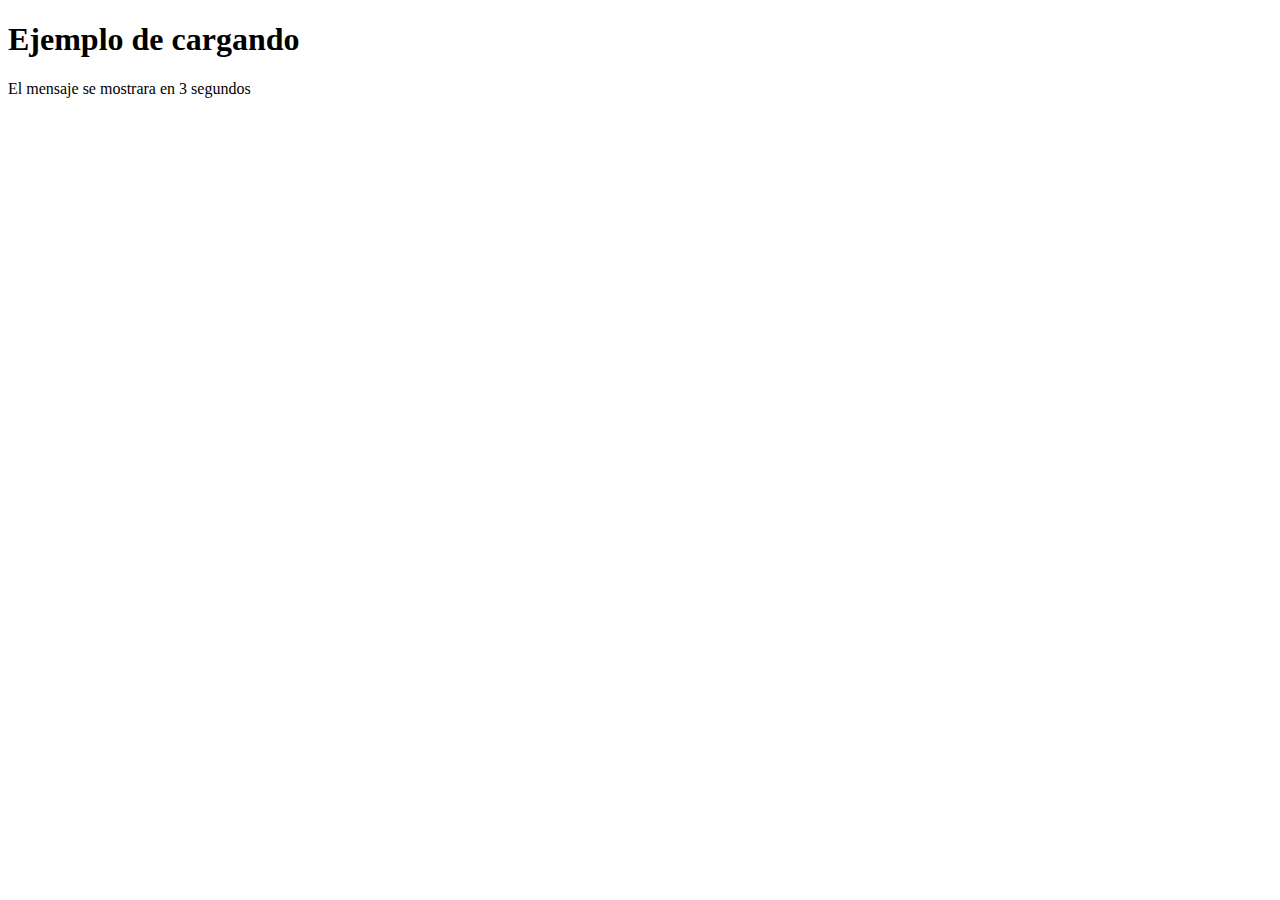
<file: cargando/index.html>
<!DOCTYPE html>
<html>
    <head>
        <title>Cargando</title>
    </head>
    <body>
        <h1>Ejemplo de cargando</h1>
        <p>El mensaje se mostrara en 3 segundos</p>
        <div id="mensaje"></div>

        <script src="index.js"></script>
    </body>
</html>
</file>
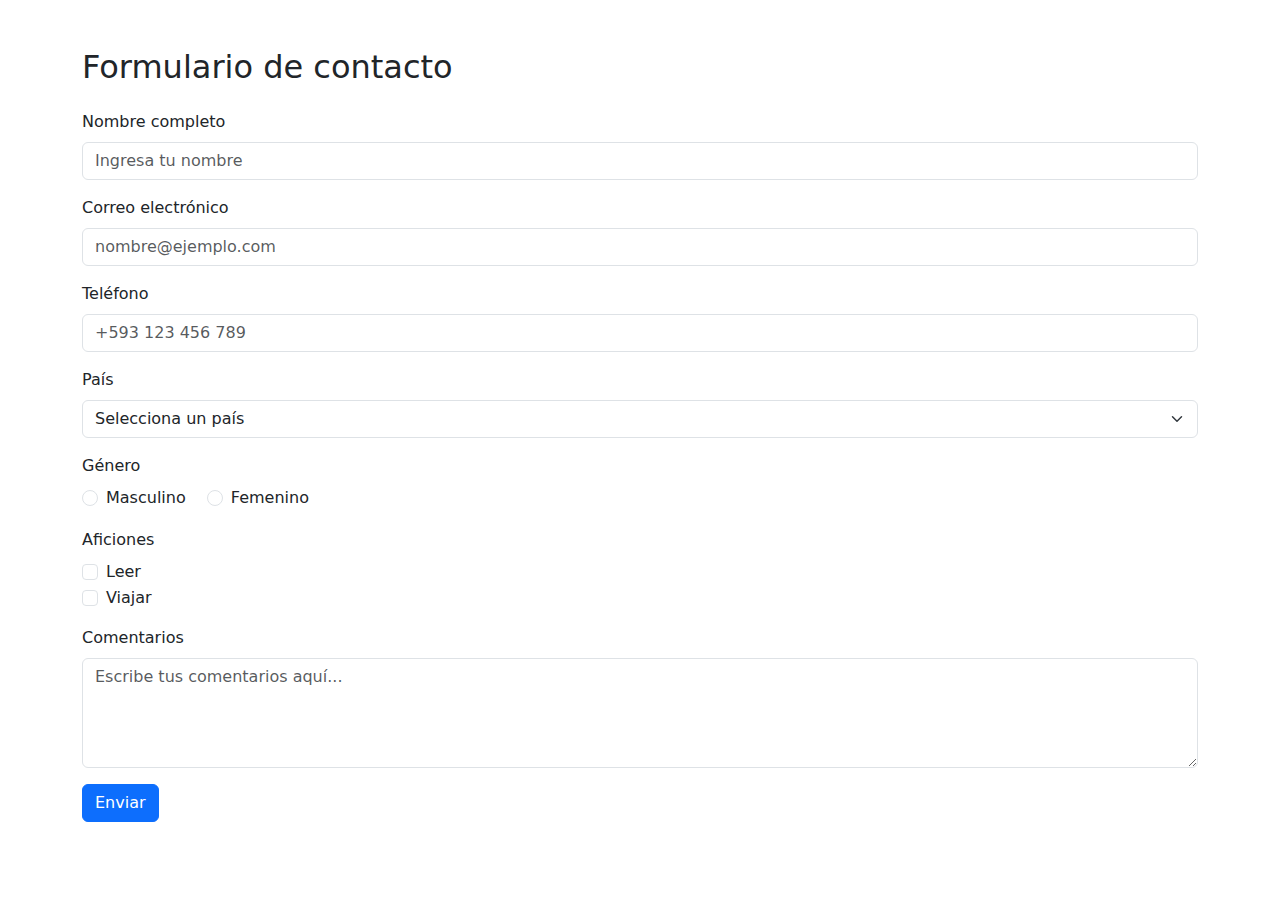
<file: formulario/index.html>
<!DOCTYPE html>
<html>
    <head>
        <title>Formulario</title>
        <link rel="stylesheet" href="https://cdn.jsdelivr.net/npm/bootstrap@5.3.7/dist/css/bootstrap.min.css">
    </head>
    <body>
        <div class="container my-5">
            <h2 class="mb-4">Formulario de contacto</h2>
            <span id="mensaje-exitoso" class="text-success"></span>
            <form id="formulario">
                <!-- Nombre -->
                <div class="mb-3">
                <label for="nombre" class="form-label">Nombre completo</label>
                <input type="text" class="form-control" id="nombre" placeholder="Ingresa tu nombre">
                </div>

                <!-- Correo electrónico -->
                <div class="mb-3">
                <label for="correo" class="form-label">Correo electrónico</label>
                <input type="text" class="form-control" id="correo" placeholder="nombre@ejemplo.com">
                </div>

                <!-- Teléfono -->
                <div class="mb-3">
                <label for="telefono" class="form-label">Teléfono</label>
                <input type="tel" class="form-control" id="telefono" placeholder="+593 123 456 789">
                </div>

                <!-- Selección de país -->
                <div class="mb-3">
                <label for="pais" class="form-label">País</label>
                <select class="form-select" id="pais">
                    <option selected disabled>Selecciona un país</option>
                    <option value="ec">Ecuador</option>
                    <option value="pe">Perú</option>
                    <option value="co">Colombia</option>
                    <option value="mx">México</option>
                    <option value="ca">Canada</option>
                    <option value="br">Brasil</option>
                    <option value="cb">Cuba</option>
                    <option value="ar">Argentina</option>
                </select>
                </div>

                <!-- Género (radio) -->
                <div class="mb-3">
                <label class="form-label">Género</label>
                <div>
                    <div class="form-check form-check-inline">
                    <input class="form-check-input" type="radio" name="genero" id="masculino" value="masculino">
                    <label class="form-check-label" for="masculino">Masculino</label>
                    </div>
                    <div class="form-check form-check-inline">
                    <input class="form-check-input" type="radio" name="genero" id="femenino" value="femenino">
                    <label class="form-check-label" for="femenino">Femenino</label>
                    </div>
                </div>
                </div>

                <!-- Aficiones (checkbox) -->
                <div class="mb-3">
                <label class="form-label">Aficiones</label>
                <div class="form-check">
                    <input class="form-check-input" type="checkbox" id="leer" value="leer">
                    <label class="form-check-label" for="leer">Leer</label>
                </div>
                <div class="form-check">
                    <input class="form-check-input" type="checkbox" id="viajar" value="viajar">
                    <label class="form-check-label" for="viajar">Viajar</label>
                </div>
                </div>

                <!-- Comentarios (textarea) -->
                <div class="mb-3">
                <label for="comentarios" class="form-label">Comentarios</label>
                <textarea class="form-control" id="comentarios" rows="4" placeholder="Escribe tus comentarios aquí..."></textarea>
                </div>

                <!-- Botón de envío -->
                <button type="submit" id="btn-enviar" class="btn btn-primary">Enviar</button>
            </form>
            </div>

            <script src="formulario.js"></script>
    </body>
</html>
</file>
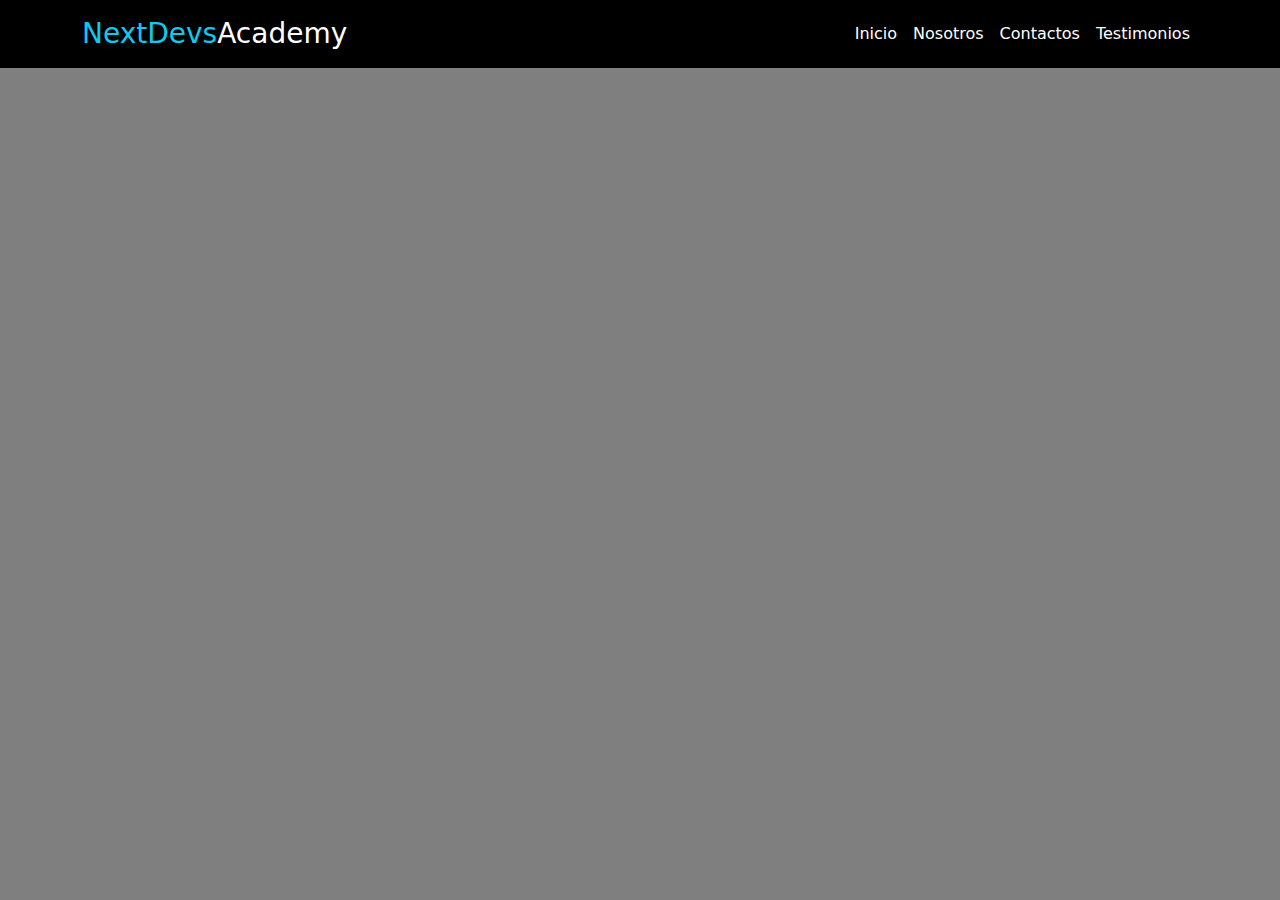
<file: landing-2/index.html>
<!DOCTYPE html>
<html>
    <head>
        <title>Landing 2</title>
        <meta name="viewport" content="width=device-width, initial-scale=1.0" />
        <link rel="stylesheet" href="landing-2.css">
        <link rel="stylesheet" href="https://cdn.jsdelivr.net/npm/bootstrap@5.3.7/dist/css/bootstrap.min.css">
    </head>
    <body>
        <nav class="navbar navbar-expand-lg bg-black fixed-top">
            <div class="container">
                <a class="nav-link text-white navbar-brand fs-3">
                    <span class="text-info">NextDevs</span>Academy
                </a>
                <button class="navbar-toggler" type="button" data-bs-toggle="collapse" data-bs-target="#navbarNav">
                    <svg xmlns="http://www.w3.org/2000/svg" width="16" height="16" fill="currentColor" class="bi bi-list text-white fs-3" viewBox="0 0 16 16">
                        <path fill-rule="evenodd" d="M2.5 12a.5.5 0 0 1 .5-.5h10a.5.5 0 0 1 0 1H3a.5.5 0 0 1-.5-.5m0-4a.5.5 0 0 1 .5-.5h10a.5.5 0 0 1 0 1H3a.5.5 0 0 1-.5-.5m0-4a.5.5 0 0 1 .5-.5h10a.5.5 0 0 1 0 1H3a.5.5 0 0 1-.5-.5"/>
                    </svg>
                </button>
                <div class="collapse navbar-collapse justify-content-end" id="navbarNav">
                    <ul class="navbar-nav opciones-navegacion">
                        <li class="nav-item">
                            <a class="nav-link text-white" href="#">Inicio</a>
                        </li>
                        <li class="nav-item">
                            <a class="nav-link text-white" href="#">Nosotros</a>
                        </li>
                        <li class="nav-item">
                            <a class="nav-link text-white" href="#">Contactos</a>
                        </li>
                        <li class="nav-item">
                            <a class="nav-link text-white" href="#">Testimonios</a>
                        </li>
                    </ul>
                </div>
            </div>
        </nav>

        <section class="hero-section">
            <div class="overlay"></div>
            <div class="hero-content">
                <h1 class="text-info">NextDevs</h1>
                <p>Lorem ipsum dolor, sit amet consectetur adipisicing elit. Obcaecati cum maxime quibusdam officia quas ipsa consequuntur repudiandae natus dolor molestiae? Soluta iste quas doloribus. Recusandae officiis molestiae aperiam dolores fugiat.</p>
                <button class="btn btn-custom">¿Deseas conocer más?</button>
            </div>
        </section>

        <script src="https://cdn.jsdelivr.net/npm/bootstrap@5.3.7/dist/js/bootstrap.bundle.min.js"></script>
        <script type="text/javascript" src="landing-2.js"></script>
    </body>
</html>
</file>
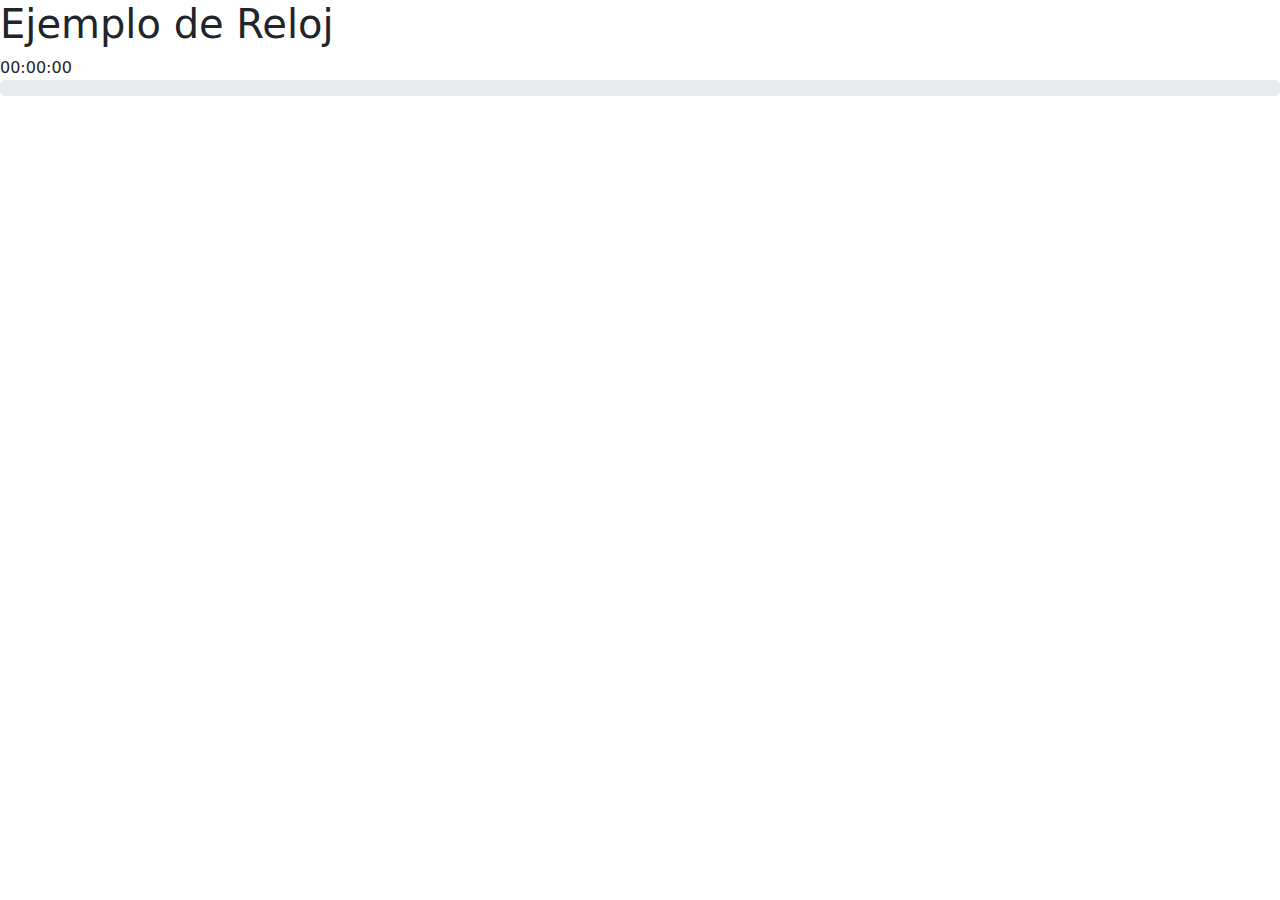
<file: reloj/index.html>
<!DOCTYPE html>
<html>
    <head>
        <title>Reloj</title>
        <link rel="stylesheet" href="https://cdn.jsdelivr.net/npm/bootstrap@5.3.7/dist/css/bootstrap.min.css">
    </head>
    <body>
        <h1>Ejemplo de Reloj</h1>
        <div id="reloj">00:00:00</div>

        <div class="progress">
            <div class="progress-bar progress-bar-striped progress-bar-animated" id="progress-bar" role="progressbar" aria-valuenow="75" aria-valuemin="0" aria-valuemax="100" style="width: 0%">
                0%
            </div>
        </div>

        <script src="index.js"></script>
    </body>
</html>
</file>
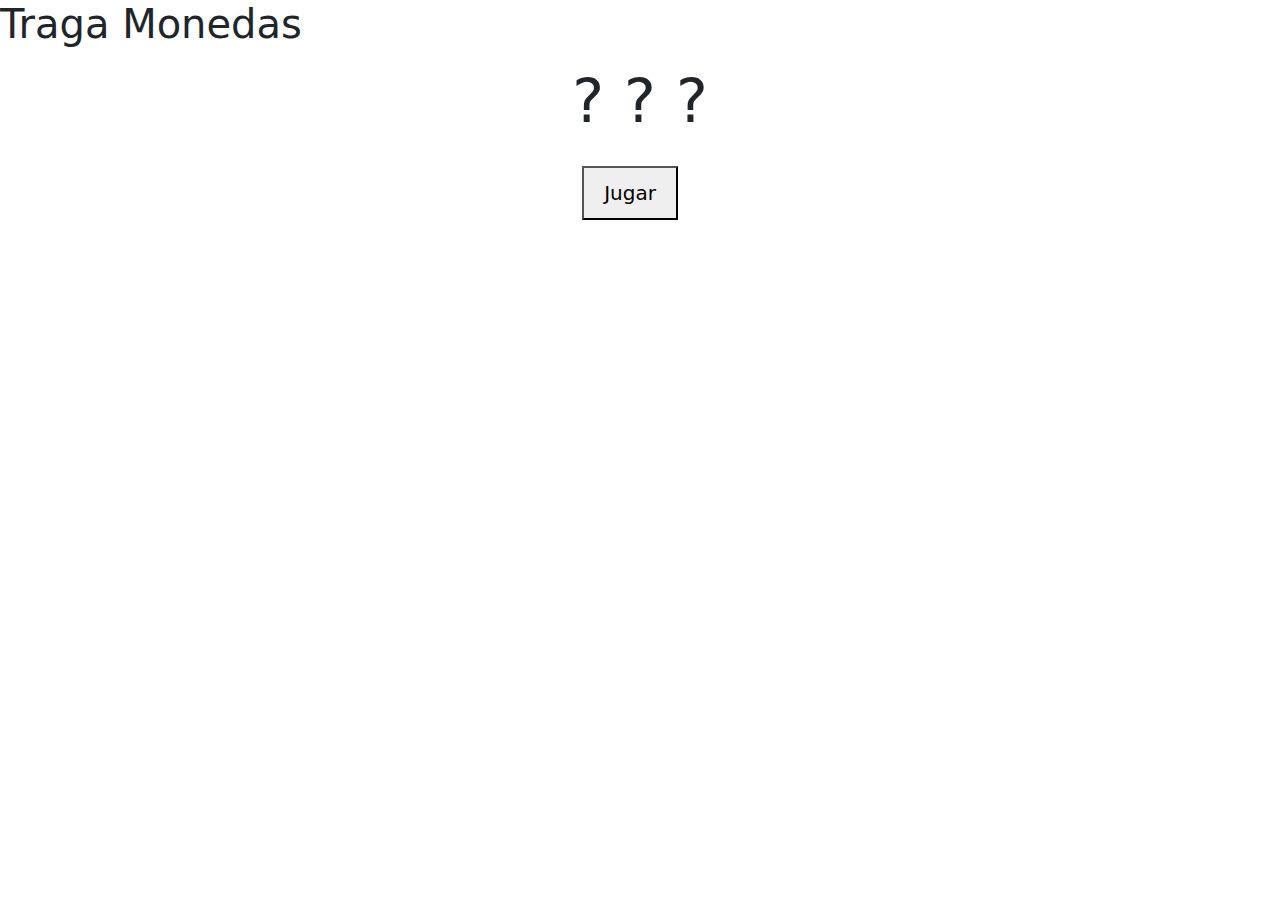
<file: tragamonedas/index.html>
<!DOCTYPE html>
<html>
    <head>
        <title>Traga Monedas</title>
        <link rel="stylesheet" href="index.css">
        <link rel="stylesheet" href="https://cdn.jsdelivr.net/npm/bootstrap@5.3.7/dist/css/bootstrap.min.css">
        <meta charset="UTF-8">
    </head>
    <body>
        <h1>Traga Monedas</h1>

        <div class="container">
            <span id="emoji1">?</span>
            <span id="emoji2">?</span>
            <span id="emoji3">?</span>
        </div>

        <div class="container">
            <button id="comenzar-juego">Jugar</button>
            <div id="message"></div>
        </div>

        <script src="index.js"></script>
    </body>
</html>
</file>
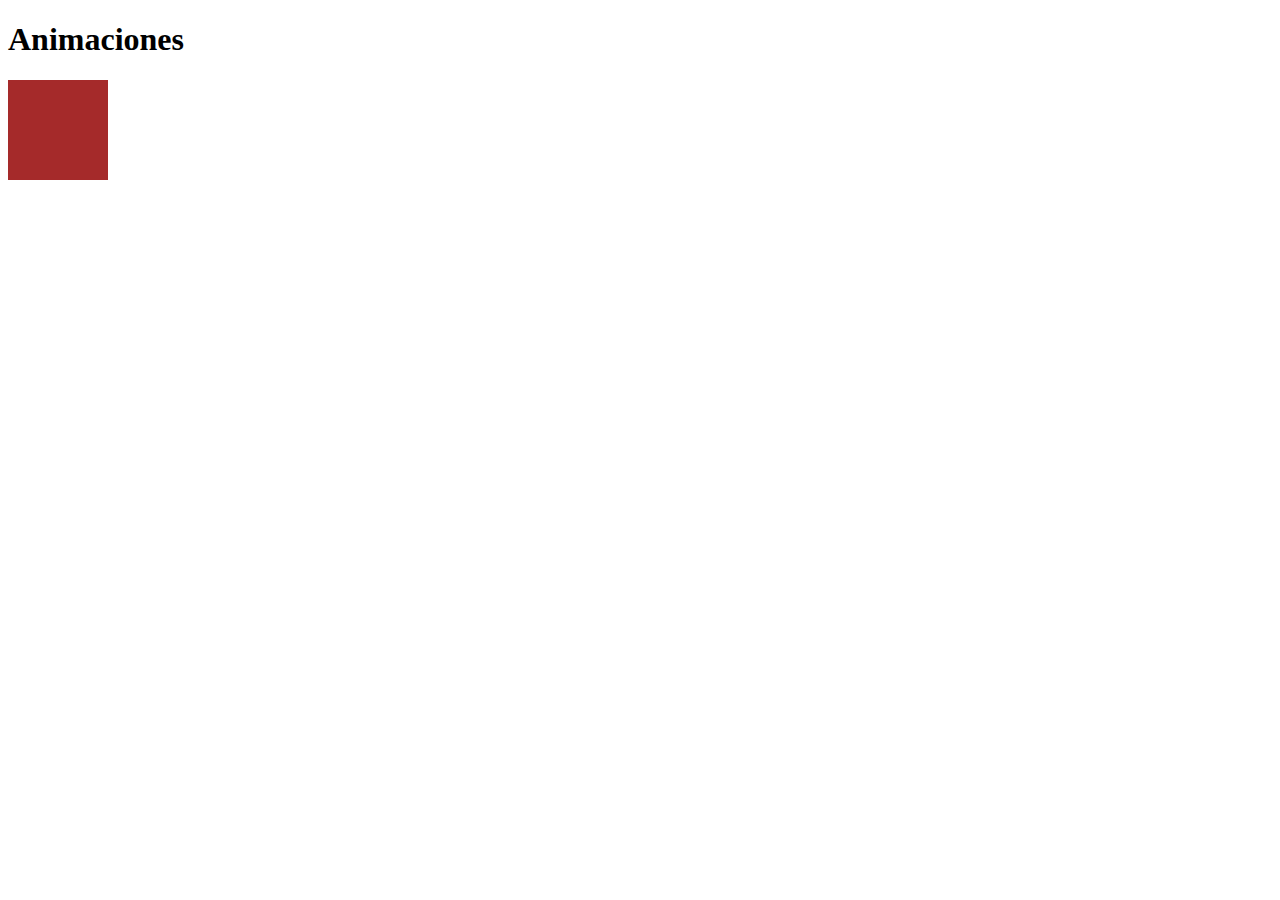
<file: animacion.html>
<!DOCTYPE html>
<html>
    <head>
        <title>Mi primera animacion</title>
        <link rel="stylesheet" href="animacion.css">
    </head>

    <body>
        <h1>Animaciones</h1>

        <div class="caja-animada"></div>

        <div class="banner-animado"></div>
    </body>
</html>
</file>
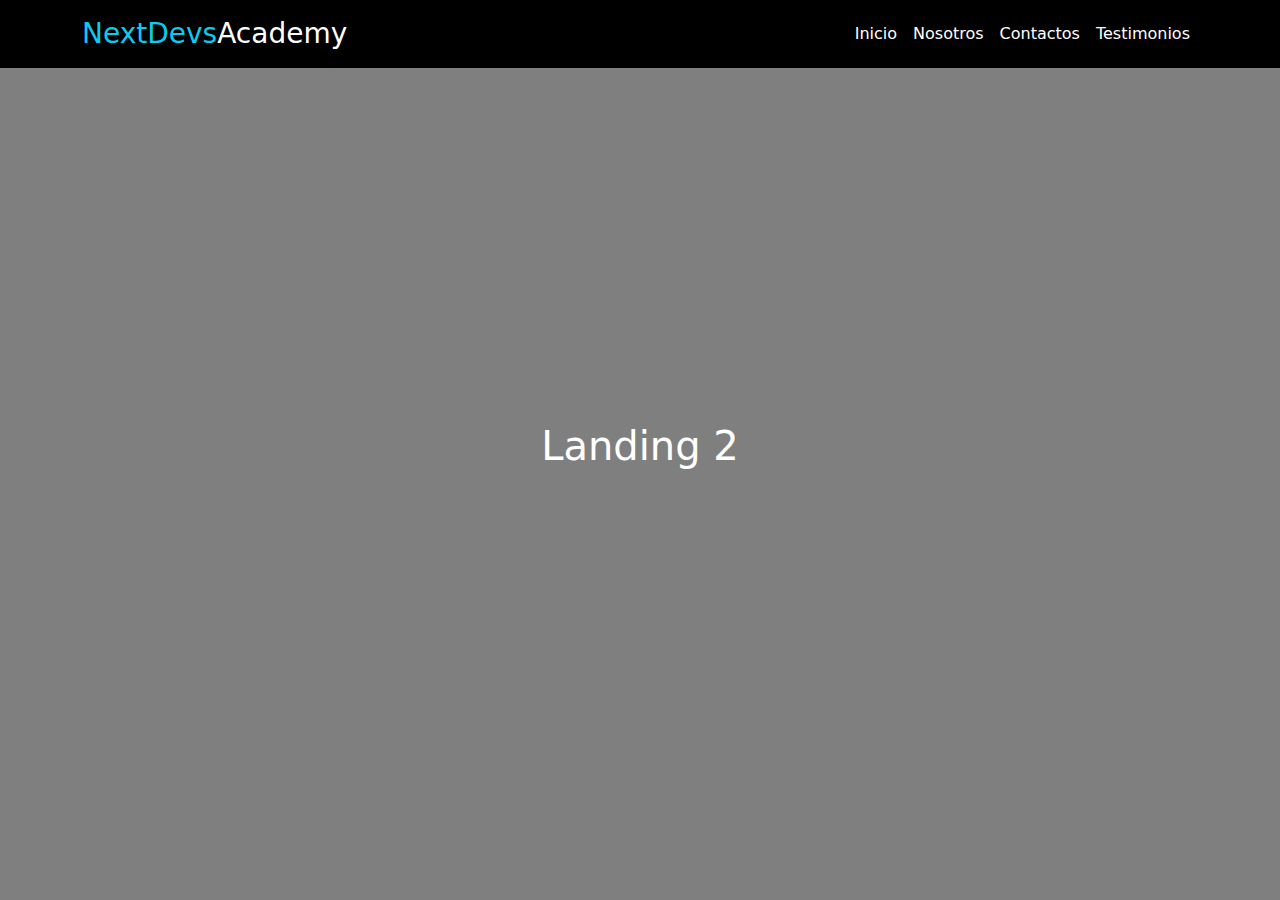
<file: landing-2.html>
<!DOCTYPE html>
<html>
    <head>
        <title>Landing 2</title>
        <meta name="viewport" content="width=device-width, initial-scale=1.0" />
        <link rel="stylesheet" href="landing-2.css">
        <link rel="stylesheet" href="https://cdn.jsdelivr.net/npm/bootstrap@5.3.7/dist/css/bootstrap.min.css">
    </head>
    <body>
        <nav class="navbar navbar-expand-lg bg-black fixed-top">
            <div class="container">
                <a class="nav-link text-white navbar-brand fs-3">
                    <span class="text-info">NextDevs</span>Academy
                </a>
                <button class="navbar-toggler" type="button" data-bs-toggle="collapse" data-bs-target="#navbarNav">
                    <svg xmlns="http://www.w3.org/2000/svg" width="16" height="16" fill="currentColor" class="bi bi-list text-white fs-3" viewBox="0 0 16 16">
                        <path fill-rule="evenodd" d="M2.5 12a.5.5 0 0 1 .5-.5h10a.5.5 0 0 1 0 1H3a.5.5 0 0 1-.5-.5m0-4a.5.5 0 0 1 .5-.5h10a.5.5 0 0 1 0 1H3a.5.5 0 0 1-.5-.5m0-4a.5.5 0 0 1 .5-.5h10a.5.5 0 0 1 0 1H3a.5.5 0 0 1-.5-.5"/>
                    </svg>
                </button>
                <div class="collapse navbar-collapse justify-content-end" id="navbarNav">
                    <ul class="navbar-nav opciones-navegacion">
                        <li class="nav-item">
                            <a class="nav-link text-white" href="#">Inicio</a>
                        </li>
                        <li class="nav-item">
                            <a class="nav-link text-white" href="#">Nosotros</a>
                        </li>
                        <li class="nav-item">
                            <a class="nav-link text-white" href="#">Contactos</a>
                        </li>
                        <li class="nav-item">
                            <a class="nav-link text-white" href="#">Testimonios</a>
                        </li>
                    </ul>
                </div>
            </div>
        </nav>

        <section class="hero-section">
            <div class="overlay"></div>
            <div class="z-1">
                <h1>Landing 2</h1>
            </div>
        </section>

        <script src="https://cdn.jsdelivr.net/npm/bootstrap@5.3.7/dist/js/bootstrap.bundle.min.js"></script>
    </body>
</html>
</file>
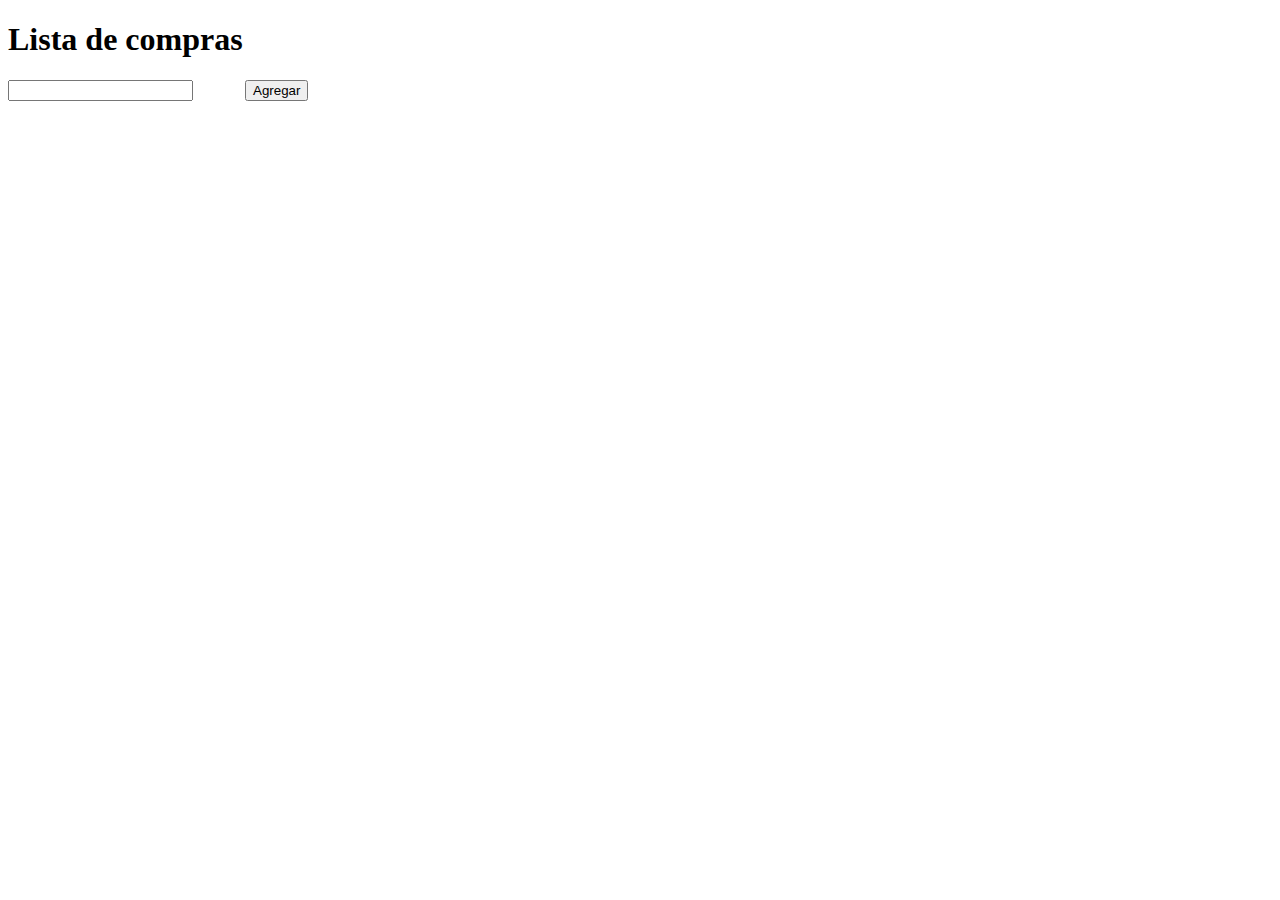
<file: lista-de-compras/lista.html>
<!DOCTYPE html>
<html>
    <head>
        <title>Lista de compras</title>
        <link rel="stylesheet" href="lista.css">
    </head>
    <body>
        <h1>Lista de compras</h1>
        <input type="text" id="tarea" />&nbsp;&nbsp;&nbsp;&nbsp;&nbsp;&nbsp;&nbsp;&nbsp;&nbsp;&nbsp;&nbsp;&nbsp;
        <button id="btn-agregar">Agregar</button>
        <ul id="lista"></ul>

        <script src="lista.js"></script>
    </body>
</html>
</file>
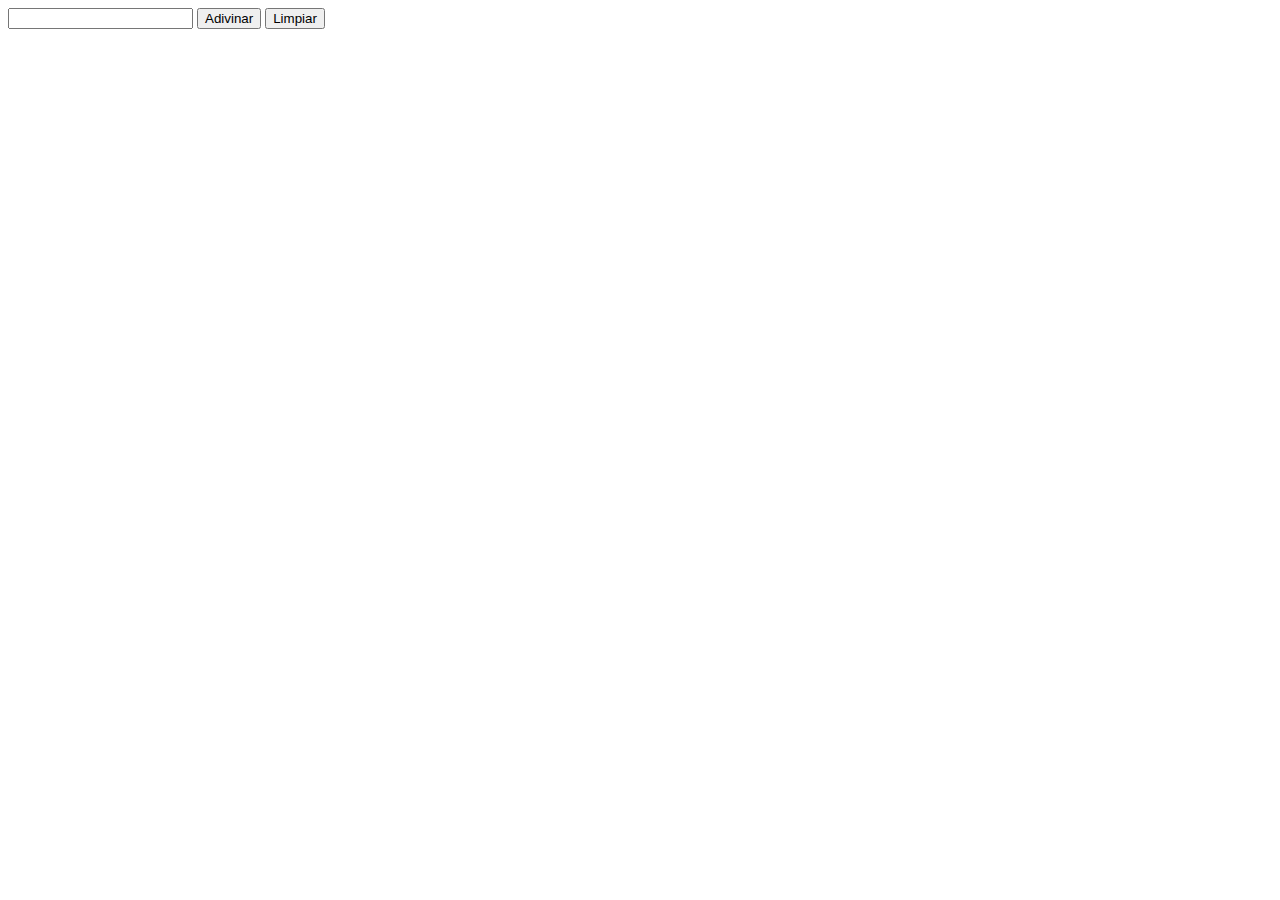
<file: random/random.html>
<!DOCTYPE html>
<html>
    <head>
        <title>Random</title>
    </head>

    <body>
        <input type="text" id="input" />
        <button id="btn-adivinar">Adivinar</button>
        <button id="btn-limpiar">Limpiar</button>

        <script src="random.js"></script>
    </body>
</html>
</file>
<file: landing-2/landing-2.css>
.opciones-navegacion li a:hover {
    color: #00d2ff !important;
    border-bottom: 1px solid #00d2ff !important;
}

.hero-section {
    position: relative;
    height: 100vh;
    background: url("https://images.pexels.com/photos/5380664/pexels-photo-5380664.jpeg") no-repeat center center/cover;
    display: flex;
    align-items: center;
    justify-content: center;
}

.hero-section .overlay {
    background-color: rgba(0, 0, 0, 0.5);
    width: 100%;
    height: 100%;
    position: absolute;
}

.hero-section .hero-content {
    position: relative;
    z-index: 1;
    max-width: 700px;
    padding: 20px;
    margin: 20px;
    border-radius: 10px;
    color: #fff;
    background: linear-gradient(110deg, #000, #00d2ff);
    opacity: 0;
    transform: translateY(30px);
    transition: all 1s ease;
}

.hero-section .hero-content.visible {
    opacity: 1;
    transform: translateY(0);
}

.hero-section .hero-content .btn-custom {
    background: linear-gradient(45deg, #00d2ff, #3a7bd5);
    border: none;
    color: #fff;
    font-weight: bold;
}

.hero-section .hero-content .btn-custom:hover {
    opacity: 0.8;
}
</file>
<file: tragamonedas/index.css>
.container {
    display: flex;
    justify-content: center;
    gap: 20px;
    font-size: 60px;
    margin-bottom: 20px;
}

#comenzar-juego {
    padding: 10px 20px;
    font-size: 20px;
    cursor: pointer;
}
</file>
<file: animacion.css>
.caja-animada {
    width: 100px;
    height: 100px;
    background-color: brown;
    position: relative;
    animation: moverCaja 3s infinite alternate ease-in-out;
}

@keyframes moverCaja {
    0% {
        left: 0px;
        background-color: aqua;
    }
    50% {
        left: -50px;
        background-color: chartreuse;
    }
    100% {
        left: 0px;
        background-color: brown;
    }
}

.banner-animado {
    width: 800px;
    height: 400px;
    background-image: url("https://images.pexels.com/photos/19691166/pexels-photo-19691166.jpeg");
    position: relative;
    animation: cambiarImg 3s infinite alternate ease-in-out;
}

@keyframes cambiarImg {
    0% {
        background-image: url("https://images.pexels.com/photos/5769564/pexels-photo-5769564.jpeg");
    }
    50% {
        background-image: url("https://images.pexels.com/photos/12066969/pexels-photo-12066969.jpeg");
    }
    100% {
        background-image: url("https://images.pexels.com/photos/13734175/pexels-photo-13734175.jpeg");
    }
}
</file>
<file: landing-2.css>
.opciones-navegacion li a:hover {
    color: #00d2ff !important;
    border-bottom: 1px solid #00d2ff !important;
}

.hero-section {
    position: relative;
    height: 100vh;
    background: url("https://images.pexels.com/photos/5380664/pexels-photo-5380664.jpeg") no-repeat center center/cover;
    display: flex;
    align-items: center;
    justify-content: center;
    color: #fff
}

.hero-section .overlay {
    background-color: rgba(0, 0, 0, 0.5);
    width: 100%;
    height: 100%;
    position: absolute;
}
</file>
<file: lista-de-compras/lista.css>
.completed {
    text-decoration: line-through;
    color: red;
    padding: 2px;
}
</file>
